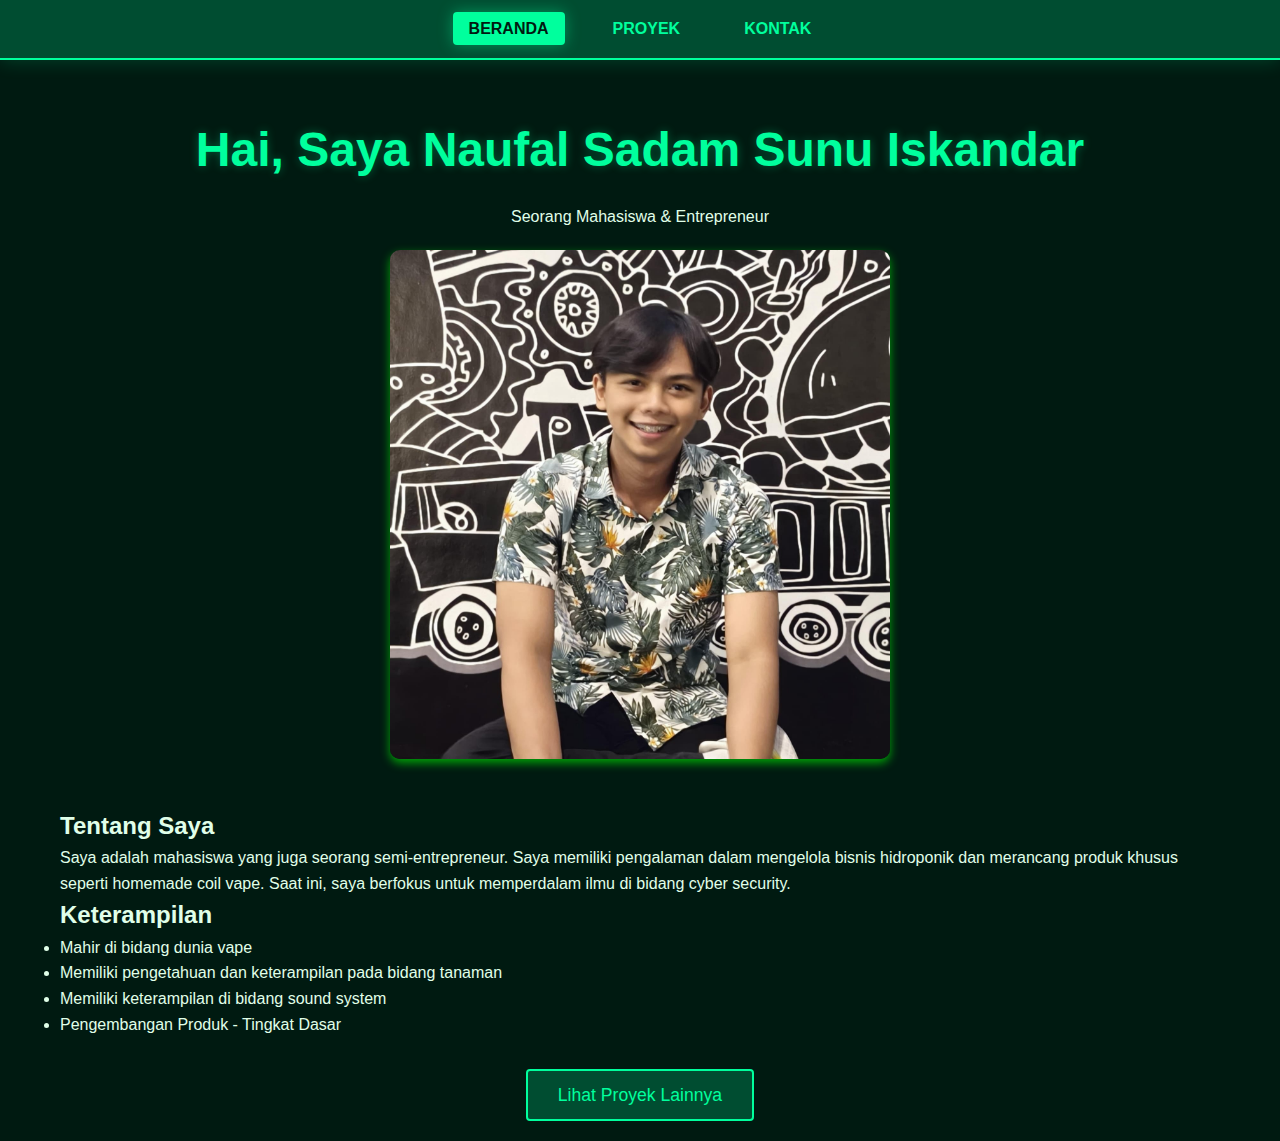
<file: index.html>
<!DOCTYPE html>
<html lang="id">
<head>
    <meta charset="UTF-8">
    <meta name="viewport" content="width=device-width, initial-scale=1.0">
    <title>Portofolio - Beranda</title>
    <link rel="stylesheet" href="style.css">
</head>
<body>
    <!-- Navbar -->
    <nav>
        <ul>
            <li><a href="index.html" class="active">Beranda</a></li>
            <li><a href="projects.html">Proyek</a></li>
            <li><a href="contact.html">Kontak</a></li>
        </ul>
    </nav>

    <!-- Halaman Utama -->
    <div class="container">
        <!-- Hero Section -->
        <section class="hero">
            <h1>Hai, Saya Naufal Sadam Sunu Iskandar</h1>
            <p>Seorang Mahasiswa & Entrepreneur</p>
            <div class="image-container">
                <img src="media/me.jpg" alt="Foto Naufal">
            </div>
        </section>

        <!-- Tentang Saya -->
        <section class="about">
            <h2>Tentang Saya</h2>
            <p>Saya adalah mahasiswa yang juga seorang semi-entrepreneur. Saya memiliki pengalaman dalam mengelola bisnis hidroponik dan merancang produk khusus seperti homemade coil vape. Saat ini, saya berfokus untuk memperdalam ilmu di bidang cyber security.</p>
        </section>

        <!-- Keterampilan -->
        <section class="skills">
            <h2>Keterampilan</h2>
            <ul>
                <li>Mahir di bidang dunia vape</li>
                <li>Memiliki pengetahuan dan keterampilan pada bidang tanaman</li>
                <li>Memiliki keterampilan di bidang sound system</li>
                <li>Pengembangan Produk - Tingkat Dasar</li>
            </ul>
        </section>

        <!-- Tombol Navigasi -->
        <div class="button-container">
            <a href="projects.html" class="next-btn">Lihat Proyek Lainnya</a>
        </div>
    </div>
</body>
</html>
</file>
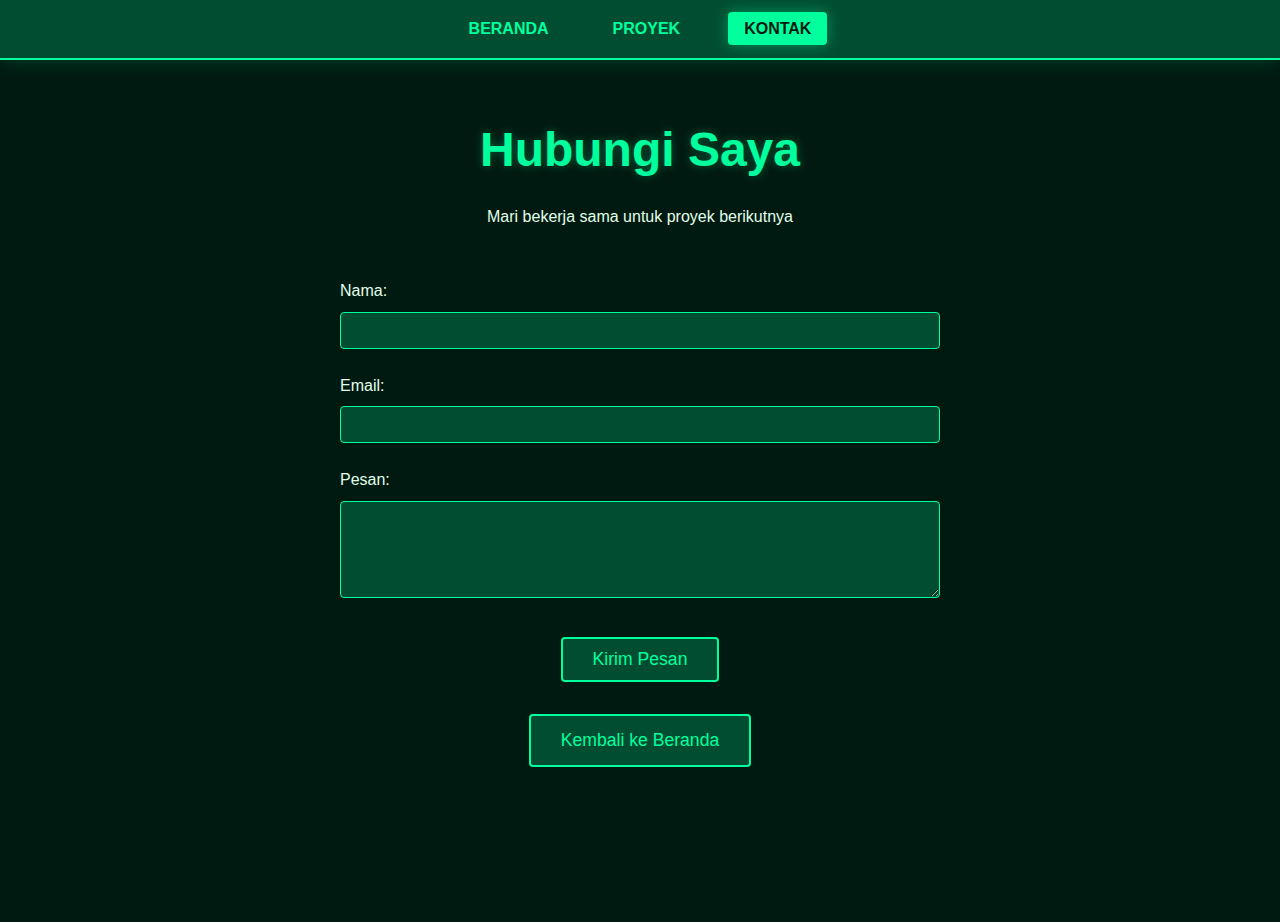
<file: contact.html>
<!DOCTYPE html>
<html lang="id">
<head>
    <meta charset="UTF-8">
    <meta name="viewport" content="width=device-width, initial-scale=1.0">
    <title>Portofolio - Kontak</title>
    <link rel="stylesheet" href="style.css">
</head>
<body>
    <nav>
        <ul>
            <li><a href="index.html">Beranda</a></li>
            <li><a href="projects.html">Proyek</a></li>
            <li><a href="contact.html" class="active">Kontak</a></li>
        </ul>
    </nav>

    <div class="container">
        <div class="content">
            <div class="hero">
                <h1>Hubungi Saya</h1>
                <p>Mari bekerja sama untuk proyek berikutnya</p>
            </div>

            <form>
                <div class="form-group">
                    <label for="name">Nama:</label>
                    <input type="text" id="name" required>
                </div>
                <div class="form-group">
                    <label for="email">Email:</label>
                    <input type="email" id="email" required>
                </div>
                <div class="form-group">
                    <label for="message">Pesan:</label>
                    <textarea id="message" rows="5" required></textarea>
                </div>
                <div class="button-container">
                    <button type="submit" class="next-btn">Kirim Pesan</button>
                </div>
            </form>

            <div class="button-container">
                <a href="index.html" class="next-btn">Kembali ke Beranda</a>
            </div>
        </div>
    </div>
</body>
</html>
</file>
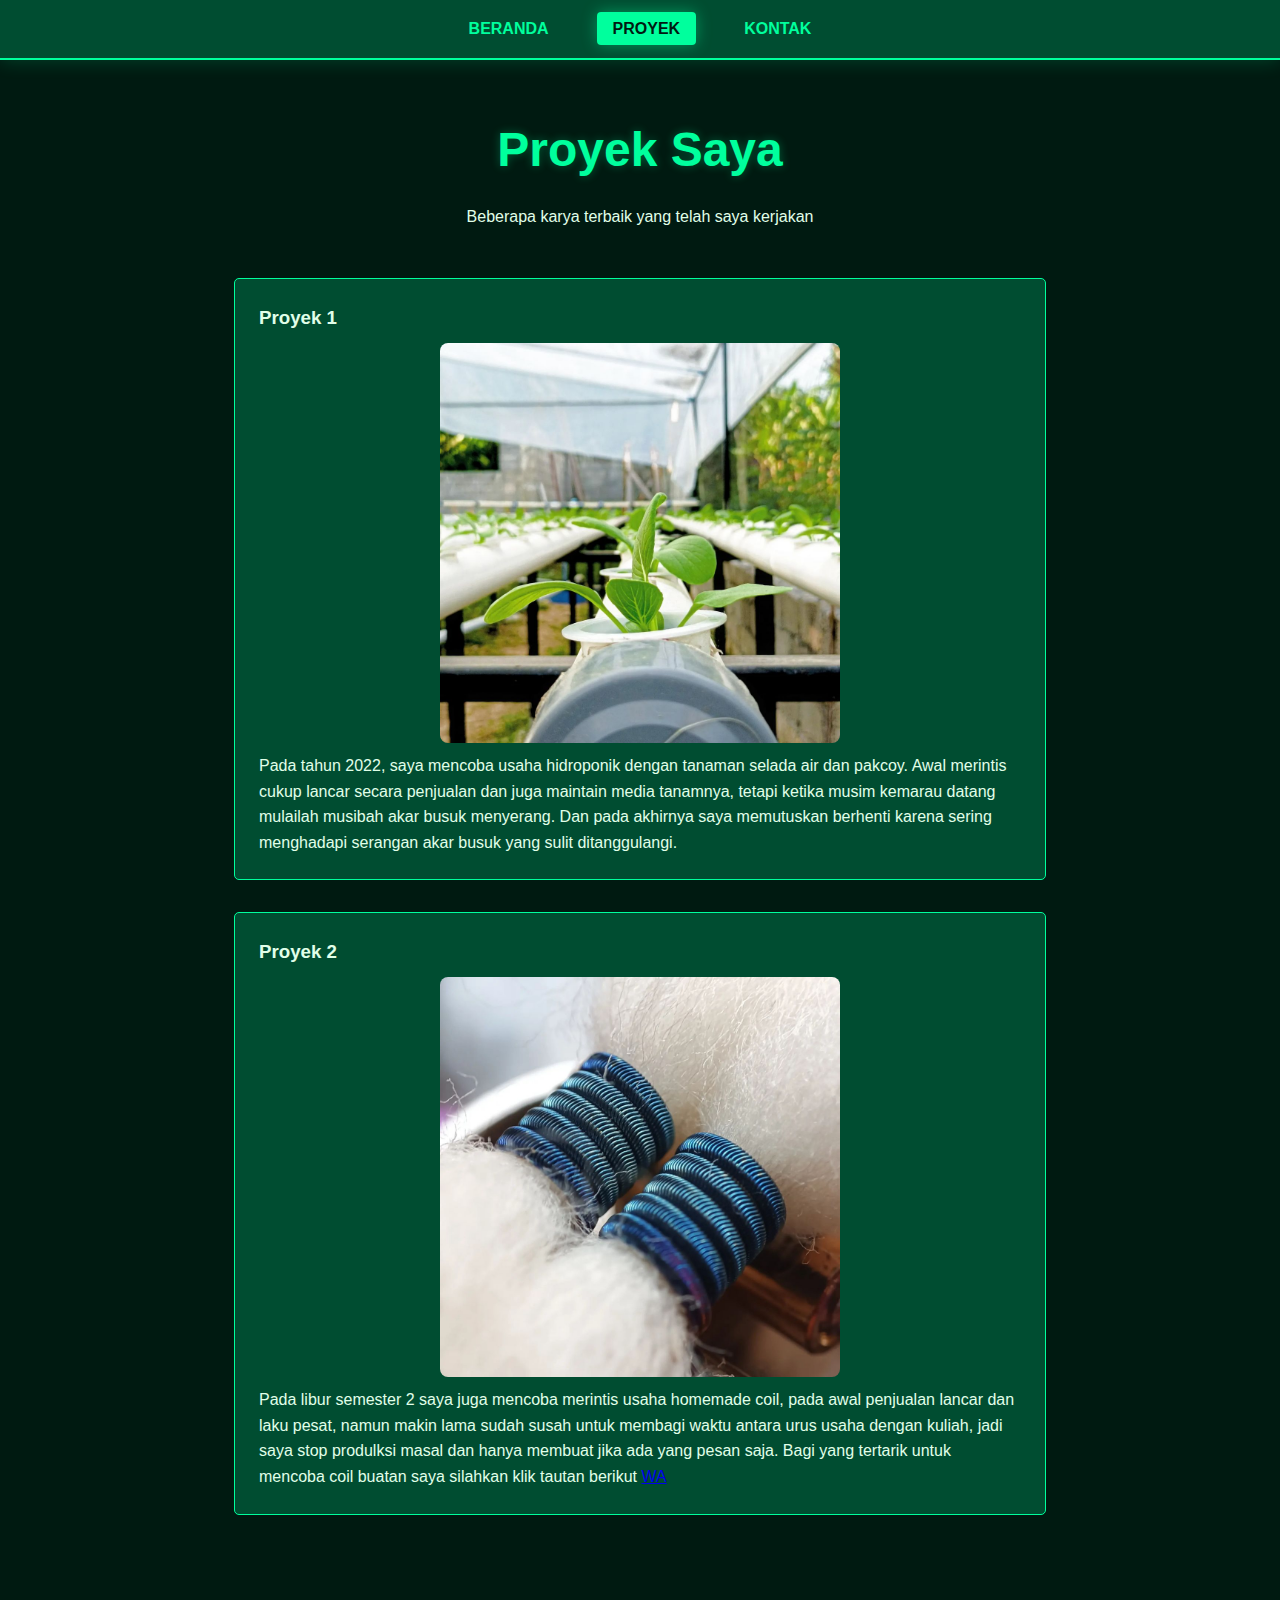
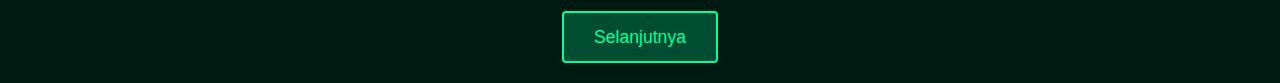
<file: projects.html>
<!DOCTYPE html>
<html lang="id">
<head>
    <meta charset="UTF-8">
    <meta name="viewport" content="width=device-width, initial-scale=1.0">
    <title>Portofolio - Proyek</title>
    <link rel="stylesheet" href="style.css">
</head>
<body>
    <nav>
        <ul>
            <li><a href="index.html">Beranda</a></li>
            <li><a href="projects.html" class="active">Proyek</a></li>
            <li><a href="contact.html">Kontak</a></li>
        </ul>
    </nav>

    <div class="container">
        <div class="content">
            <div class="hero">
                <h1>Proyek Saya</h1>
                <p>Beberapa karya terbaik yang telah saya kerjakan</p>
            </div>

            <div class="project-grid">
                <div class="project-card">
                    <h3>Proyek 1</h3>
                    <img src="media\hidro.jpg" alt="Hidroponik Project">
                    <p>Pada tahun 2022, saya mencoba usaha hidroponik dengan tanaman selada air dan pakcoy. Awal merintis cukup lancar secara penjualan dan juga maintain media tanamnya, tetapi ketika musim kemarau datang mulailah musibah akar busuk menyerang. Dan pada akhirnya saya memutuskan berhenti karena sering menghadapi serangan akar busuk yang sulit ditanggulangi.</p>
                </div>
                <div class="project-card">
                    <h3>Proyek 2</h3>
                    <img src="media\coil.jpg">
                    <p>Pada libur semester 2 saya juga mencoba merintis usaha homemade coil, pada awal penjualan lancar dan laku pesat, namun makin lama sudah susah untuk membagi waktu antara urus usaha dengan kuliah, jadi saya stop produlksi masal dan hanya membuat jika ada yang pesan saja. Bagi yang tertarik untuk mencoba coil buatan saya silahkan klik tautan berikut <a href="https://wa.me/+628895869163">WA</p>
                </div>

            <div class="button-container">
                <a href="contact.html" class="next-btn">Selanjutnya</a>
            </div>
        </div>
    </div>
</body>
</html>
</file>
<file: style.css>
:root {
    --primary-color: #00ff9d;
    --secondary-color: #004d31;
    --background-color: #001a11;
    --text-color: #e0ffe9;
}

* {
    margin: 0;
    padding: 0;
    box-sizing: border-box;
    font-family: 'Segoe UI', sans-serif;
}

body {
    background-color: var(--background-color);
    color: var(--text-color);
    line-height: 1.6;
    min-height: 100vh;
}

.container {
    max-width: 1200px;
    margin: 0 auto;
    padding: 20px;
    min-height: calc(100vh - 70px);
    animation: fadeIn 0.5s ease;
}

@keyframes fadeIn {
    from {
        opacity: 0;
        transform: translateY(20px);
    }
    to {
        opacity: 1;
        transform: translateY(0);
    }
}

nav {
    background-color: var(--secondary-color);
    padding: 1rem;
    margin-bottom: 2rem;
    border-bottom: 2px solid var(--primary-color);
    box-shadow: 0 0 20px rgba(0, 255, 157, 0.2);
}

nav ul {
    display: flex;
    justify-content: center;
    list-style: none;
    gap: 2rem;
}

nav a {
    color: var(--primary-color);
    text-decoration: none;
    font-weight: bold;
    text-transform: uppercase;
    transition: all 0.3s ease;
    padding: 0.5rem 1rem;
    border-radius: 4px;
}

nav a:hover, nav a.active {
    background-color: var(--primary-color);
    color: var(--background-color);
    text-shadow: none;
    box-shadow: 0 0 15px rgba(0, 255, 157, 0.4);
}

.hero {
    text-align: center;
    margin-bottom: 3rem;
}

.hero h1 {
    font-size: 3rem;
    color: var(--primary-color);
    margin-bottom: 1rem;
    text-shadow: 0 0 10px rgba(0, 255, 157, 0.3);
}

.button-container {
    text-align: center;
    margin-top: 2rem;
}

.next-btn {
    background-color: var(--secondary-color);
    color: var(--primary-color);
    border: 2px solid var(--primary-color);
    padding: 10px 30px;
    cursor: pointer;
    font-size: 1.1rem;
    transition: all 0.3s ease;
    text-decoration: none;
    display: inline-block;
    border-radius: 4px;
}

.next-btn:hover {
    background-color: var(--primary-color);
    color: var(--background-color);
    box-shadow: 0 0 20px rgba(0, 255, 157, 0.4);
}

.project-grid {
    display: grid;
    grid-template-columns: repeat(auto-fit, minmax(580px, 1fr));
    gap: 2rem;
    margin-bottom: 2rem;
    margin: auto;
    width: 70%; /* Sesuaikan ukuran gambar */
    max-width: 40   0px; /* Maksimal lebar gambar */
    height: auto; /* Tinggi otomatis sesuai rasio */
}
.project-card img {
    width: 100%; /* Gambar akan menyesuaikan dengan lebar kartu proyek */
    max-width: 400px; /* Batas maksimum lebar gambar */
    height: auto; /* Menjaga rasio gambar */
    display: block;
    margin: 10px auto; /* Menyelaraskan gambar ke tengah */
    border-radius: 8px; /* Memberikan sedikit rounded pada tepi gambar */
}

.project-card {
    background-color: var(--secondary-color);
    padding: 1.5rem;
    border: 1px solid var(--primary-color);
    border-radius: 5px;
    transition: all 0.3s ease;
}

.project-card:hover {
    transform: translateY(-5px);
    box-shadow: 0 0 20px rgba(0, 255, 157, 0.2);
}

.skill-bars {
    margin: 2rem auto;
    max-width: 800px;
}

.skill-bar {
    margin-bottom: 1.5rem;
}

.skill-bar h3 {
    margin-bottom: 0.5rem;
}

.progress-bar {
    height: 20px;
    background-color: var(--secondary-color);
    border: 1px solid var(--primary-color);
    border-radius: 10px;
    overflow: hidden;
}

.skill-bar img {
    display: block;
    margin: auto;
    width: 100%; /* Sesuaikan ukuran gambar */
    max-width: 700px; /* Maksimal lebar gambar */
    height: auto; /* Tinggi otomatis sesuai rasio */
}

.progress {
    height: 100%;
    background-color: var(--primary-color);
    transition: width 1s ease;
}

form {
    max-width: 600px;
    margin: 0 auto;
}

.form-group {
    margin-bottom: 1.5rem;
}

label {
    display: block;
    margin-bottom: 0.5rem;
}

input, textarea {
    width: 100%;
    padding: 10px;
    background-color: var(--secondary-color);
    border: 1px solid var(--primary-color);
    color: var(--text-color);
    border-radius: 4px;
}

input:focus, textarea:focus {
    outline: none;
    box-shadow: 0 0 10px rgba(0, 255, 157, 0.3);
}
/* CSS untuk mengatur gambar */
.image-container {
    display: flex;
    justify-content: center;
    margin-top: 20px;
}

.image-container img {
    width: 500px; /* Atur ukuran gambar sesuai keinginan */
    height: auto;
    border-radius: 10px;
    box-shadow: 0 4px 10px rgba(0, 255, 0, 0.6); /* Bayangan hijau */
    transition: transform 0.3s;
}

.image-container img:hover {
    transform: scale(1.05); /* Efek zoom saat hover */
}


@media (max-width: 768px) {
    .hero h1 {
        font-size: 2rem;
    }
    
    nav ul {
        flex-direction: column;
        text-align: center;
        gap: 1rem;
    }
}
</file>
